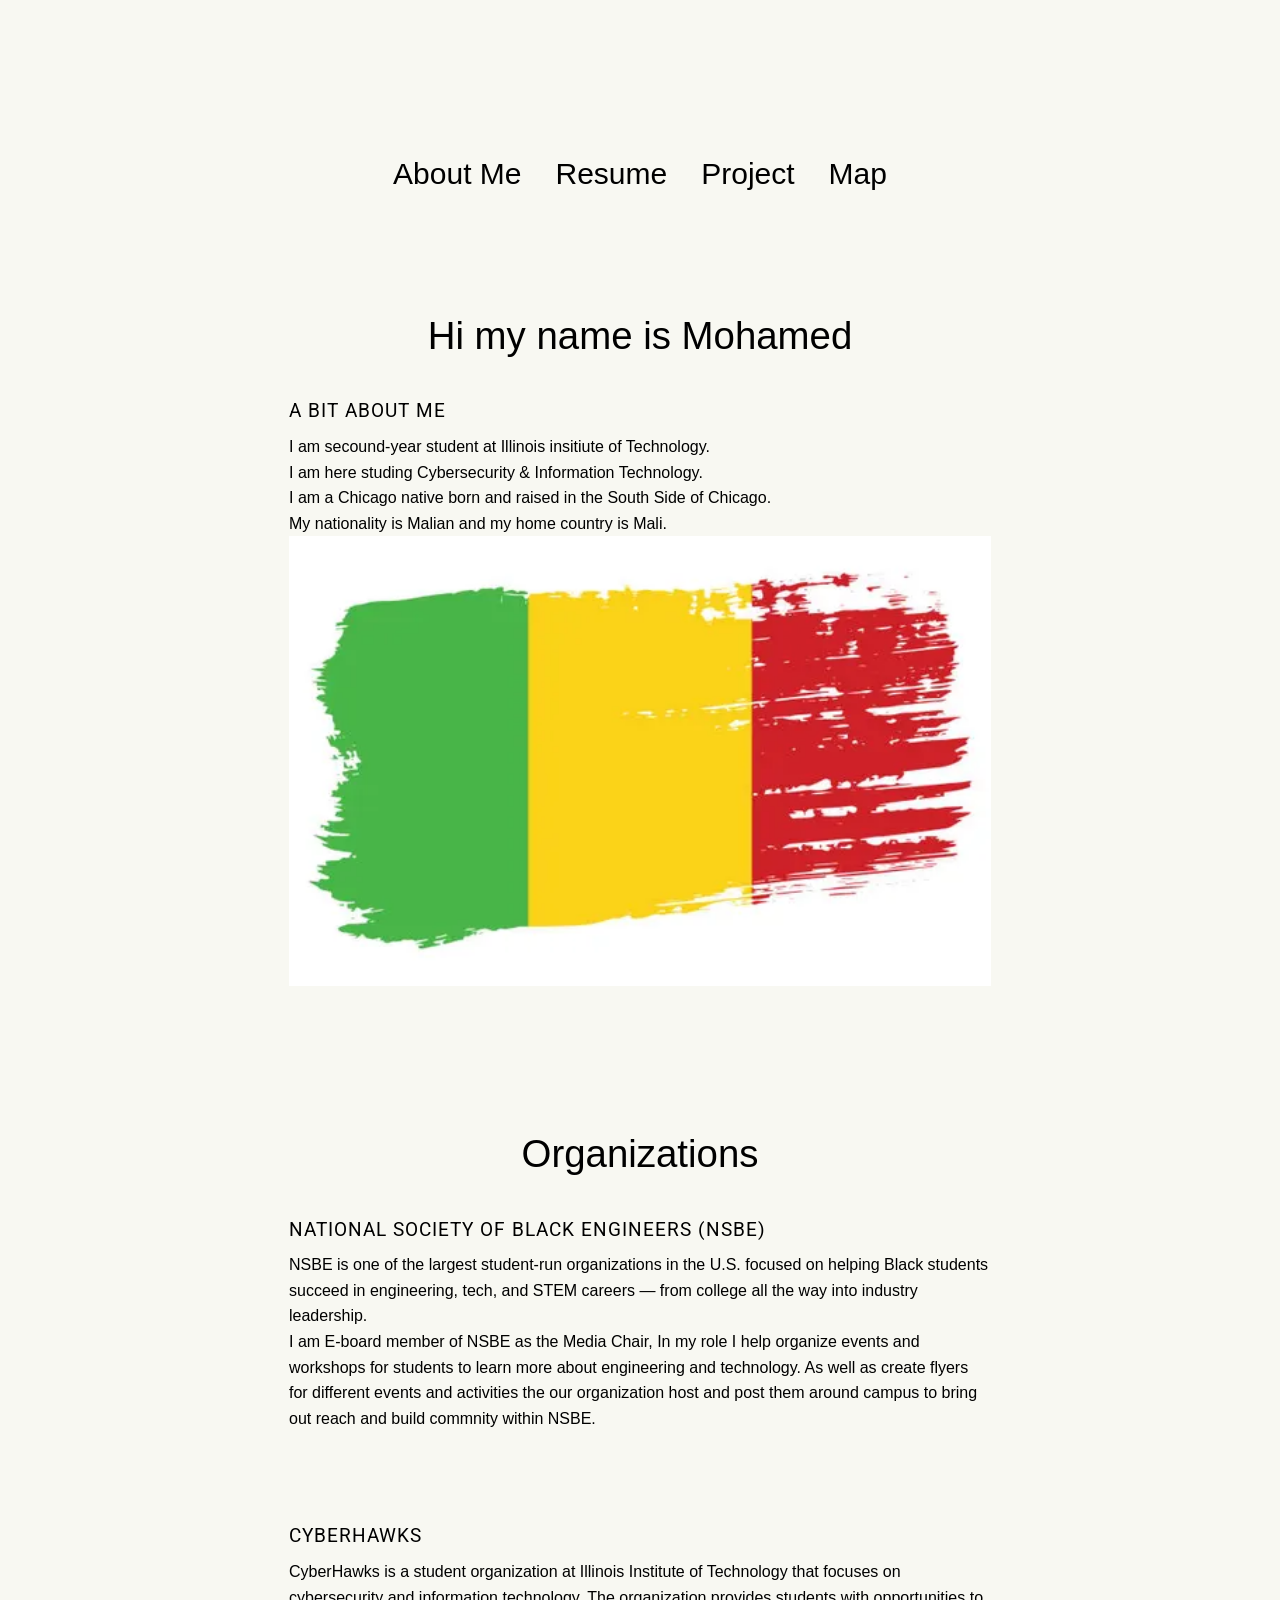
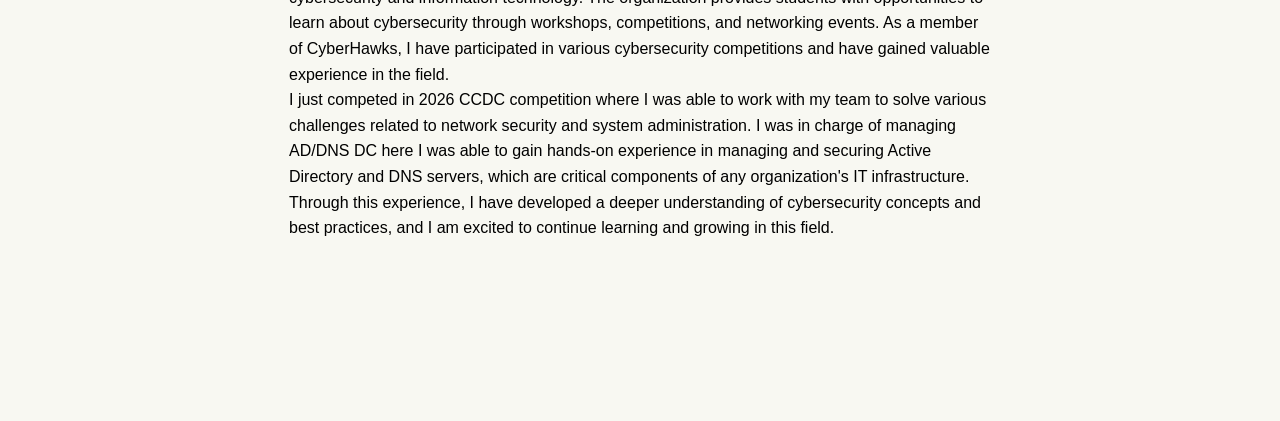
<file: index.html>
<!DOCTYPE html>
<html lang="en">
<head>
  <meta charset="utf-8">
  <title>Project 1</title>
</head>
<body>
<header>
  <link rel="stylesheet" href="css/reset.css">
  <link rel="stylesheet" href="css/styles.css">
  <link href="https://fonts.googleapis.com/css2?family=Roboto&display=swap" rel="stylesheet">
<nav>
    <ul class="nav-menu">
     <li><a href="index.html">About Me</a></li>
     <li><a href="resume.html">Resume</a></li>
     <li><a href="project.html">Project</a></li>
      <li><a href="map.html">Map</a></li>
    </ul>
</nav>
  </header>
  <section id="about-me">
    <h1>Hi my name is Mohamed</h1>
    <h2>A bit about me</h2>
      <p>I am secound-year student at Illinois insitiute of Technology.</p>
      <p>I am here studing Cybersecurity & Information Technology.</p>
      <p>I am a Chicago native born and raised in the South Side of Chicago.</p>
      <p>My nationality is Malian and my home country is Mali.
      </p>
   <img src="media/mali-flag.webp" alt="My flag" class="flag"></section>
   <section id="organizations">
  <h1>Organizations</h1>
  <h2>National Society of Black Engineers (NSBE)</h2>
    <p>NSBE is one of the largest student-run organizations in the U.S. focused on helping Black students succeed in engineering, tech, and STEM careers — from college all the way into industry leadership.</p>
    <p>I am E-board member of NSBE as the Media Chair, In my role I help organize events and workshops for students to learn more about engineering and technology. As well as create flyers for different events and activities the our organization host and post them around campus to bring out reach and build commnity within NSBE.</p>
    </section>
  <section id="cyberhawks">
    <h2>CyberHawks</h2>
     <p>CyberHawks is a student organization at Illinois Institute of Technology that focuses on cybersecurity and information technology. The organization provides students with opportunities to learn about cybersecurity through workshops, competitions, and networking events. As a member of CyberHawks, I have participated in various cybersecurity competitions and have gained valuable experience in the field.</p>
     <p>I just competed in 2026 CCDC competition where I was able to work with my team to solve various challenges related to network security and system administration. I was in charge of managing AD/DNS DC here I was able to gain hands-on experience in managing and securing Active Directory and DNS servers, which are critical components of any organization's IT infrastructure. Through this experience, I have developed a deeper understanding of cybersecurity concepts and best practices, and I am excited to continue learning and growing in this field.</p>
  </section>
</body>
</html>
</file>
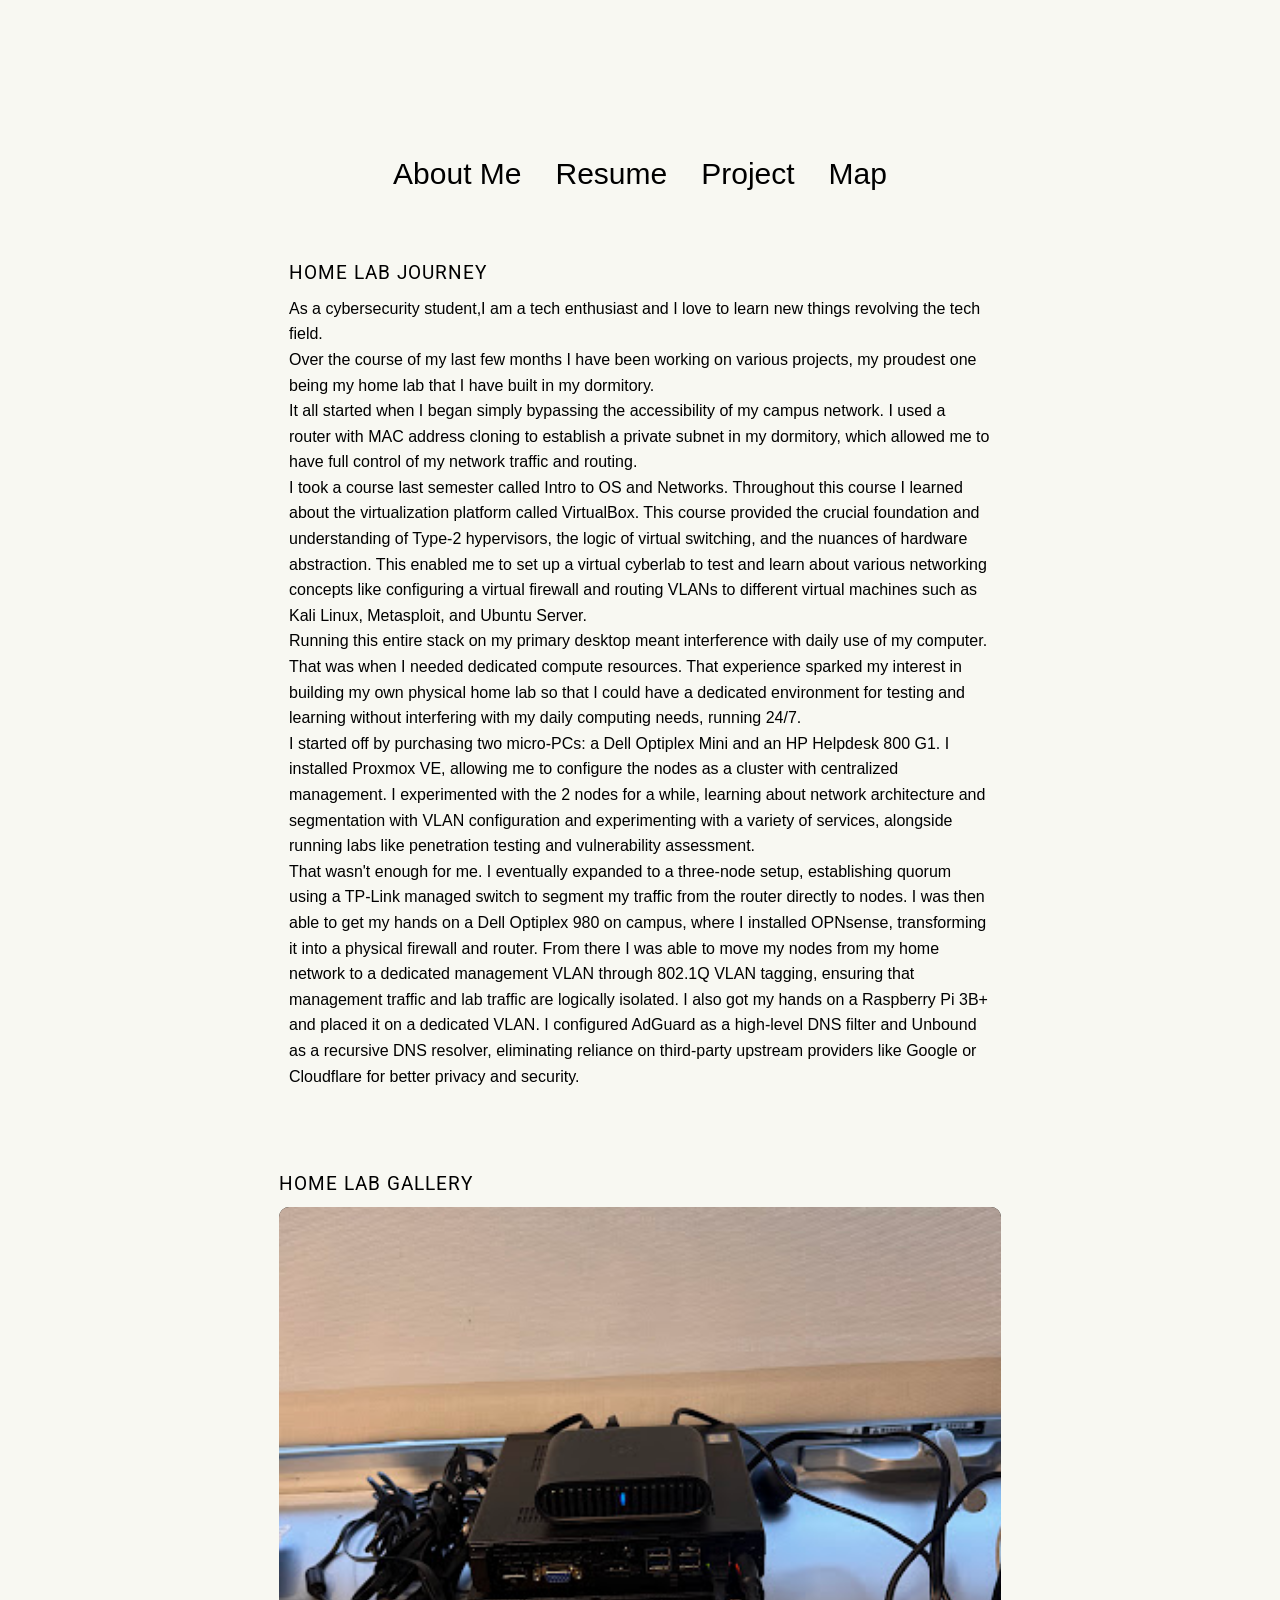
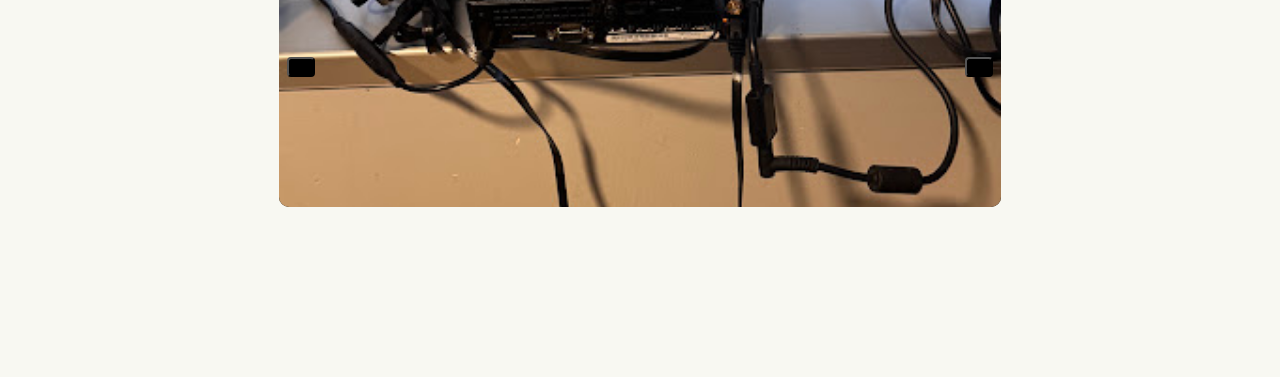
<file: project.html>
<!DOCTYPE html>
<html lang="en">
<head>
  <meta charset="utf-8">
  <title>Project</title>
  <link rel="stylesheet" href="css/reset.css">
  <link rel="stylesheet" href="css/styles.css">
  <link href="https://fonts.googleapis.com/css2?family=Roboto&display=swap" rel="stylesheet">
  <script src="js/main.js" defer></script>
</head>
<body>
<header>
    <nav>
      <ul class="nav-menu">
        <li><a href="index.html">About Me</a></li>
        <li><a href="resume.html">Resume</a></li>
        <li><a href="project.html">Project</a></li>
        <li><a href="map.html">Map</a></li> 
      </ul>
    </nav>
</header>
<section id="home-lab">
<h2>Home Lab Journey</h2>
  <p> As a cybersecurity student,I am a tech enthusiast and I love to learn new things revolving the tech field.</p>
  <p>Over the course of my last few months I have been working on various projects, my proudest one being my home lab that I have built in my dormitory.</p>
  <p>It all started when I began simply bypassing the accessibility of my campus network. I used a router with MAC address cloning to establish a private subnet in my dormitory, which allowed me to have full control of my network traffic and routing.</p>
  <p>I took a course last semester called Intro to OS and Networks. Throughout this course I learned about the virtualization platform called VirtualBox. This course provided the crucial foundation and understanding of Type-2 hypervisors, the logic of virtual switching, and the nuances of hardware abstraction. This enabled me to set up a virtual cyberlab to test and learn about various networking concepts like configuring a virtual firewall and routing VLANs to different virtual machines such as Kali Linux, Metasploit, and Ubuntu Server.</p>
  <p>Running this entire stack on my primary desktop meant interference with daily use of my computer. That was when I needed dedicated compute resources. That experience sparked my interest in building my own physical home lab so that I could have a dedicated environment for testing and learning without interfering with my daily computing needs, running 24/7.</p>
  <p>I started off by purchasing two micro-PCs: a Dell Optiplex Mini and an HP Helpdesk 800 G1. I installed Proxmox VE, allowing me to configure the nodes as a cluster with centralized management. I experimented with the 2 nodes for a while, learning about network architecture and segmentation with VLAN configuration and experimenting with a variety of services, alongside running labs like penetration testing and vulnerability assessment.</p>
  <p>That wasn't enough for me. I eventually expanded to a three-node setup, establishing quorum using a TP-Link managed switch to segment my traffic from the router directly to nodes. I was then able to get my hands on a Dell Optiplex 980 on campus, where I installed OPNsense, transforming it into a physical firewall and router. From there I was able to move my nodes from my home network to a dedicated management VLAN through 802.1Q VLAN tagging, ensuring that management traffic and lab traffic are logically isolated. I also got my hands on a Raspberry Pi 3B+ and placed it on a dedicated VLAN. I configured AdGuard as a high-level DNS filter and Unbound as a recursive DNS resolver, eliminating reliance on third-party upstream providers like Google or Cloudflare for better privacy and security.</p>
  </section>
  <section id="slider-section">
    <h2>Home Lab Gallery</h2>
    <div class="slider-container">
      <div class="slider">
        <div class="slide active">
          <img src="media/started.jpg" alt="Home lab starting setup">
          <p class="slide-caption">How my home lab started</p>
        </div>
        <div class="slide">
          <img src="media/second.jpg" alt="Home lab with managed switch">
          <p class="slide-caption">Added a second node and managed switch</p>
        </div>
        <div class="slide">
          <img src="media/recent.jpg" alt="Current home lab setup">
          <p class="slide-caption">My current home lab setup</p>
        </div>
      </div>
      <button class="slider-btn prev-btn" id="prevBtn" aria-label="Previous slide"></button>
      <button class="slider-btn next-btn" id="nextBtn" aria-label="Next slide"></button>
      <div class="slider-dots" id="sliderDots"></div>
    </div>
  </section>
  </body>
  </html>
</file>
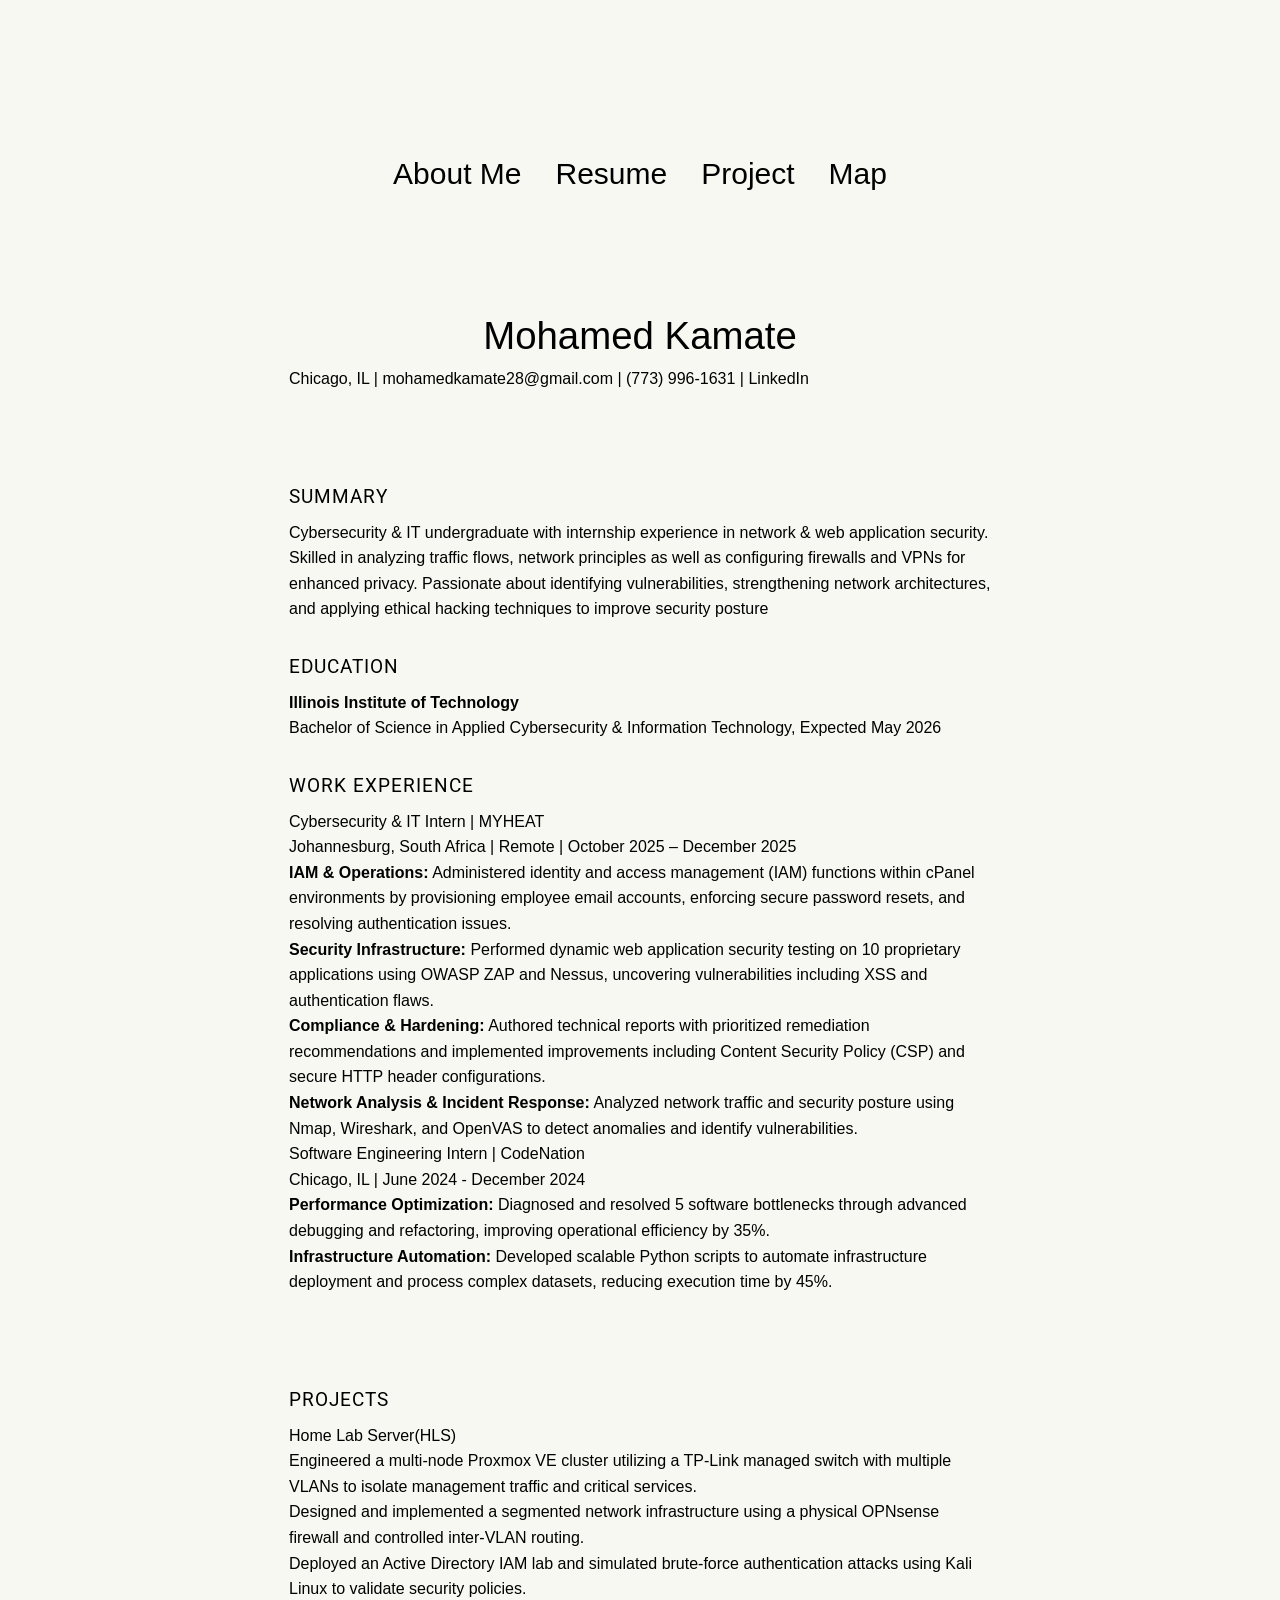
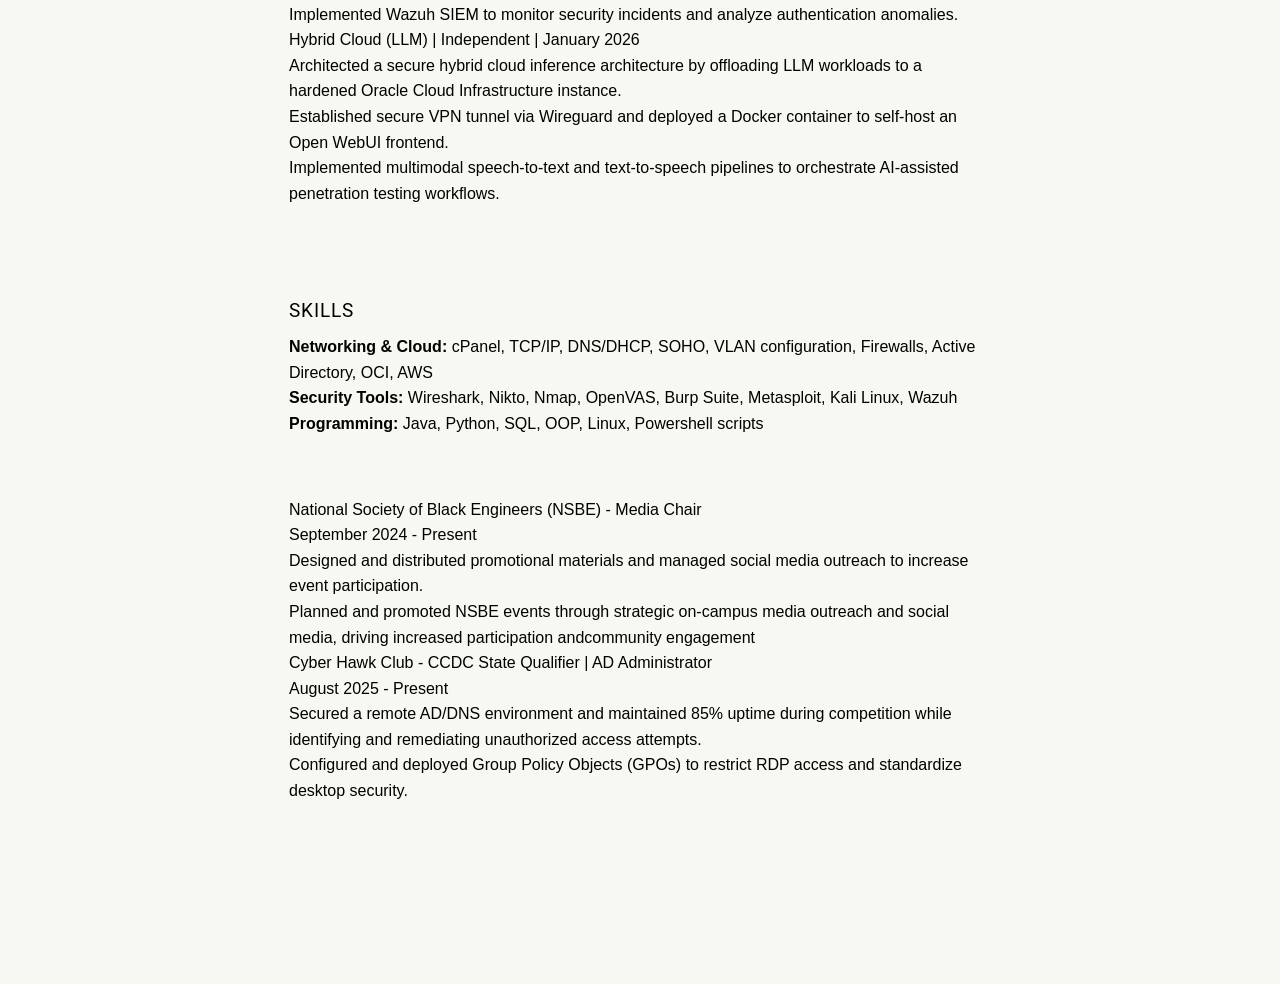
<file: resume.html>
<!DOCTYPE html>
<html lang="en">
<head>
  <meta charset="utf-8">
  <title>My Resume</title>
   <link rel="stylesheet" href="css/reset.css">
   <link rel="stylesheet" href="css/styles.css">
   <link href="https://fonts.googleapis.com/css2?family=Roboto&display=swap" rel="stylesheet">
</head>
<body>
  <header>
    <nav>
      <ul class ="nav-menu">
        <li><a href="index.html">About Me</a></li>
        <li><a href="resume.html">Resume</a></li>
        <li><a href="project.html">Project</a></li>
        <li><a href="map.html">Map</a></li>
      </ul>
    </nav>
  </header>
  <section id ="contact-info">
  <h1>Mohamed Kamate</h1>
  <p>Chicago, IL |
     <a href="mailto:mohamedkamate28@gmail.com">mohamedkamate28@gmail.com</a> |
     (773) 996-1631 |
     <a href="https://www.linkedin.com/in/mohamed-kamate-94600b332/">LinkedIn</a>
     </p></section>
  <section id ="summary-education">
  <h2>Summary</h2>
    <p>Cybersecurity & IT undergraduate with internship experience in network & web application security. Skilled in analyzing traffic flows, network principles as well as configuring firewalls and VPNs for enhanced privacy. Passionate about identifying vulnerabilities, strengthening network architectures, and applying ethical hacking techniques to improve security posture</p>
  <h2>Education</h2>
    <p><strong>Illinois Institute of Technology</strong></p>
    <p>Bachelor of Science in Applied Cybersecurity & Information Technology, Expected May 2026</p>
  <h2>Work Experience</h2>
  <h3>Cybersecurity & IT Intern | MYHEAT</h3>
    <p>Johannesburg, South Africa | Remote | October 2025 – December 2025</p>
  <ul>
    <li><strong>IAM & Operations:</strong> Administered identity and access management (IAM) functions within cPanel environments by provisioning employee email accounts, enforcing secure password resets, and resolving authentication issues.</li>
    <li><strong>Security Infrastructure:</strong> Performed dynamic web application security testing on 10 proprietary applications using OWASP ZAP and Nessus, uncovering vulnerabilities including XSS and authentication flaws.</li>
    <li><strong>Compliance & Hardening:</strong> Authored technical reports with prioritized remediation recommendations and implemented improvements including Content Security Policy (CSP) and secure HTTP header configurations.</li>
    <li><strong>Network Analysis & Incident Response:</strong> Analyzed network traffic and security posture using Nmap, Wireshark, and OpenVAS to detect anomalies and identify vulnerabilities.</li>
</ul>
  <h3>Software Engineering Intern | CodeNation</h3>
    <p>Chicago, IL | June 2024 - December 2024</p>
  <ul>
     <li><strong>Performance Optimization:</strong> Diagnosed and resolved 5 software bottlenecks through advanced debugging and refactoring, improving operational efficiency by 35%.</li>
     <li><strong>Infrastructure Automation:</strong> Developed scalable Python scripts to automate infrastructure deployment and process complex datasets, reducing execution time by 45%.</li>
  </ul></section>
  <section id="projects">
  <h2>Projects</h2>
  <h3>Home Lab Server(HLS)</h3>
  <ul>
     <li>Engineered a multi-node Proxmox VE cluster utilizing a TP-Link managed switch with multiple VLANs to isolate management traffic and critical services.</li>
     <li>Designed and implemented a segmented network infrastructure using a physical OPNsense firewall and controlled inter-VLAN routing.</li>
     <li>Deployed an Active Directory IAM lab and simulated brute-force authentication attacks using Kali Linux to validate security policies.</li>
     <li>Implemented Wazuh SIEM to monitor security incidents and analyze authentication anomalies.</li>
  </ul>
  <h3>Hybrid Cloud (LLM) | Independent | January 2026</h3>
  <ul>
     <li>Architected a secure hybrid cloud inference architecture by offloading LLM workloads to a hardened Oracle Cloud Infrastructure instance.</li>
     <li>Established secure VPN tunnel via Wireguard and deployed a Docker container to self-host an Open WebUI frontend.</li>
     <li>Implemented multimodal speech-to-text and text-to-speech pipelines to orchestrate AI-assisted penetration testing workflows.</li>
 </ul></section>
  <section id="skills-experience">
   <h2>Skills</h2>
  <ul>
    <li><strong>Networking & Cloud:</strong> cPanel, TCP/IP, DNS/DHCP, SOHO, VLAN configuration, Firewalls, Active Directory, OCI, AWS</li>
    <li><strong>Security Tools:</strong> Wireshark, Nikto, Nmap, OpenVAS, Burp Suite, Metasploit, Kali Linux, Wazuh</li>
    <li><strong>Programming:</strong> Java, Python, SQL, OOP, Linux, Powershell scripts</li>
</ul></section>
  <section id="orgs">
<h3>National Society of Black Engineers (NSBE) - Media Chair</h3>
<p>September 2024 - Present</p>
<ul>
  <li>Designed and distributed promotional materials and managed social media outreach to increase event participation.</li>
  <li>Planned and promoted NSBE events through strategic on-campus media outreach and social media, driving increased participation andcommunity engagement</li>
</ul>
<h3>Cyber Hawk Club - CCDC State Qualifier | AD Administrator</h3>
  <p>August 2025 - Present</p>
<ul>
   <li>Secured a remote AD/DNS environment and maintained 85% uptime during competition while identifying and remediating unauthorized access attempts.</li>
   <li>Configured and deployed Group Policy Objects (GPOs) to restrict RDP access and standardize desktop security.</li></ul>
</section>
</body>
</html>
</file>
<file: css/styles.css>
body {
    font-family: 'Segoe UI', Tahoma, Geneva, Verdana, sans-serif;
    line-height: 1.6;
    color: black;
    max-width: 850px;
    margin: 100px auto;
    padding: 50px;
    background-color:#f8f8f2;
    font-size : 20px;
}

.h1, h2{
    font-family: 'Roboto', sans-serif;
}

h1 {
  position: relative;
  color:black;
  font-size: clamp(1.5em, 3vw, 2.5em);
  margin-top: 2em;
  text-align: center;
}

.flag {
  display: block;
  margin: 0 auto;
  width: 80vw;
  height: 50vh;
  background-color: red;
  position: relative;
}

h2 {
  margin-bottom: 2px;
  color: black;
  padding-bottom: 5px;
  margin-top: 30px;
  text-transform: uppercase;
  font-size: 1.2em;
  letter-spacing: 1px;
}

.nav-menu {
  position: sticky;
  top: 0;
  list-style: none;
  display: flex;
  justify-content: center;
  font-family: 'Gill Sans', 'Gill Sans MT', Calibri, 'Trebuchet MS', sans-serif;
}

.nav-menu li {
  margin: 0 15px;
}

.nav-menu a {
  text-decoration: none;
  font-size: 30px;

}

.nav-menu a:hover {
  color: pink;
}

.caption {
  text-align: center;
  color:black;
  font-size: 25px;
}

.image-row{
  display: flex;
  justify-content: center;
  gap: 50px;
  font-size: 24px;
  color:black;
}

.image-box img {
  position: relative;
  height: 700px;
  object-fit: cover;
}

.image-row {
  display: flex;
  gap: 20px;
  flex-wrap: wrap;
}

.image-box {
  float: left;
  text-align: center;
  flex: 1;          
  min-width: 500px;   
  max-width: 500px;
}

.video-box {
  text-align: center;
  font-size: 24px;
  color: black;
}

.video-box video {
  width: 100%;
  max-width: 700px;
  border-radius:8px;
}

@media (min-width: 900px) {
  body {
  font-size: 18px;
  }
}

h1 {
  font-size: 2.4rem;
}

.image-box{
  flex: 1;
  min-width: 500px;
  max-width: 500px;
}

.slide img {
  max-height: 500px;
}

@media (min-width: 600px) {
  .nav-menu {
    flex-direction: row;
    gap: 4px;
  }

  body {
    font-size: 16px;
  }

  section {
    padding: 30px 24px;
  }

  .slide img {
    max-height: 400px;
  }
}


#slider-section {
  padding: 20px 14px;
  max-width: 960px;
  margin: 0 auto;
}

.slider-container {
  position: relative;
  width: 600x;
  height: 600px;
  border-radius: 10px;
  overflow: hidden;
  background: #000;
}

.slide img {
  width: 200%;
  height: 200%;
  max-height: 800px;
  object-fit: cover;
}

.slider {
  position: relative;
  width: 100%;
  height: 100%;
}

.slide {
  display: none;
  position: relative;
  text-align: center;
  height: 100%;
}

.slide.active {
  display: block;
}

.slide-caption {
  position: absolute;
  background:black;
  color: white;
  padding: 8px 12px;
  font-size: 0.85rem;
  margin: 0;
}

.slider-btn {
  position: absolute;
  top: 75%;
  background: black;
  color: white;
  padding: 8px 12px;
  font-size: 1.1rem;
  cursor: pointer;
  border-radius: 4px;
  transition: background 0.2s;
}

.slider-btn:hover {
  background: black;
}

.prev-btn {
  left: 8px;
}

.next-btn {
  right: 8px;
}
 .map {
 width: 100%;
   height: 500px;
  margin-top: 16px;
  border: 2px black solid;
  border-radius: 8px;
 }
</file>
